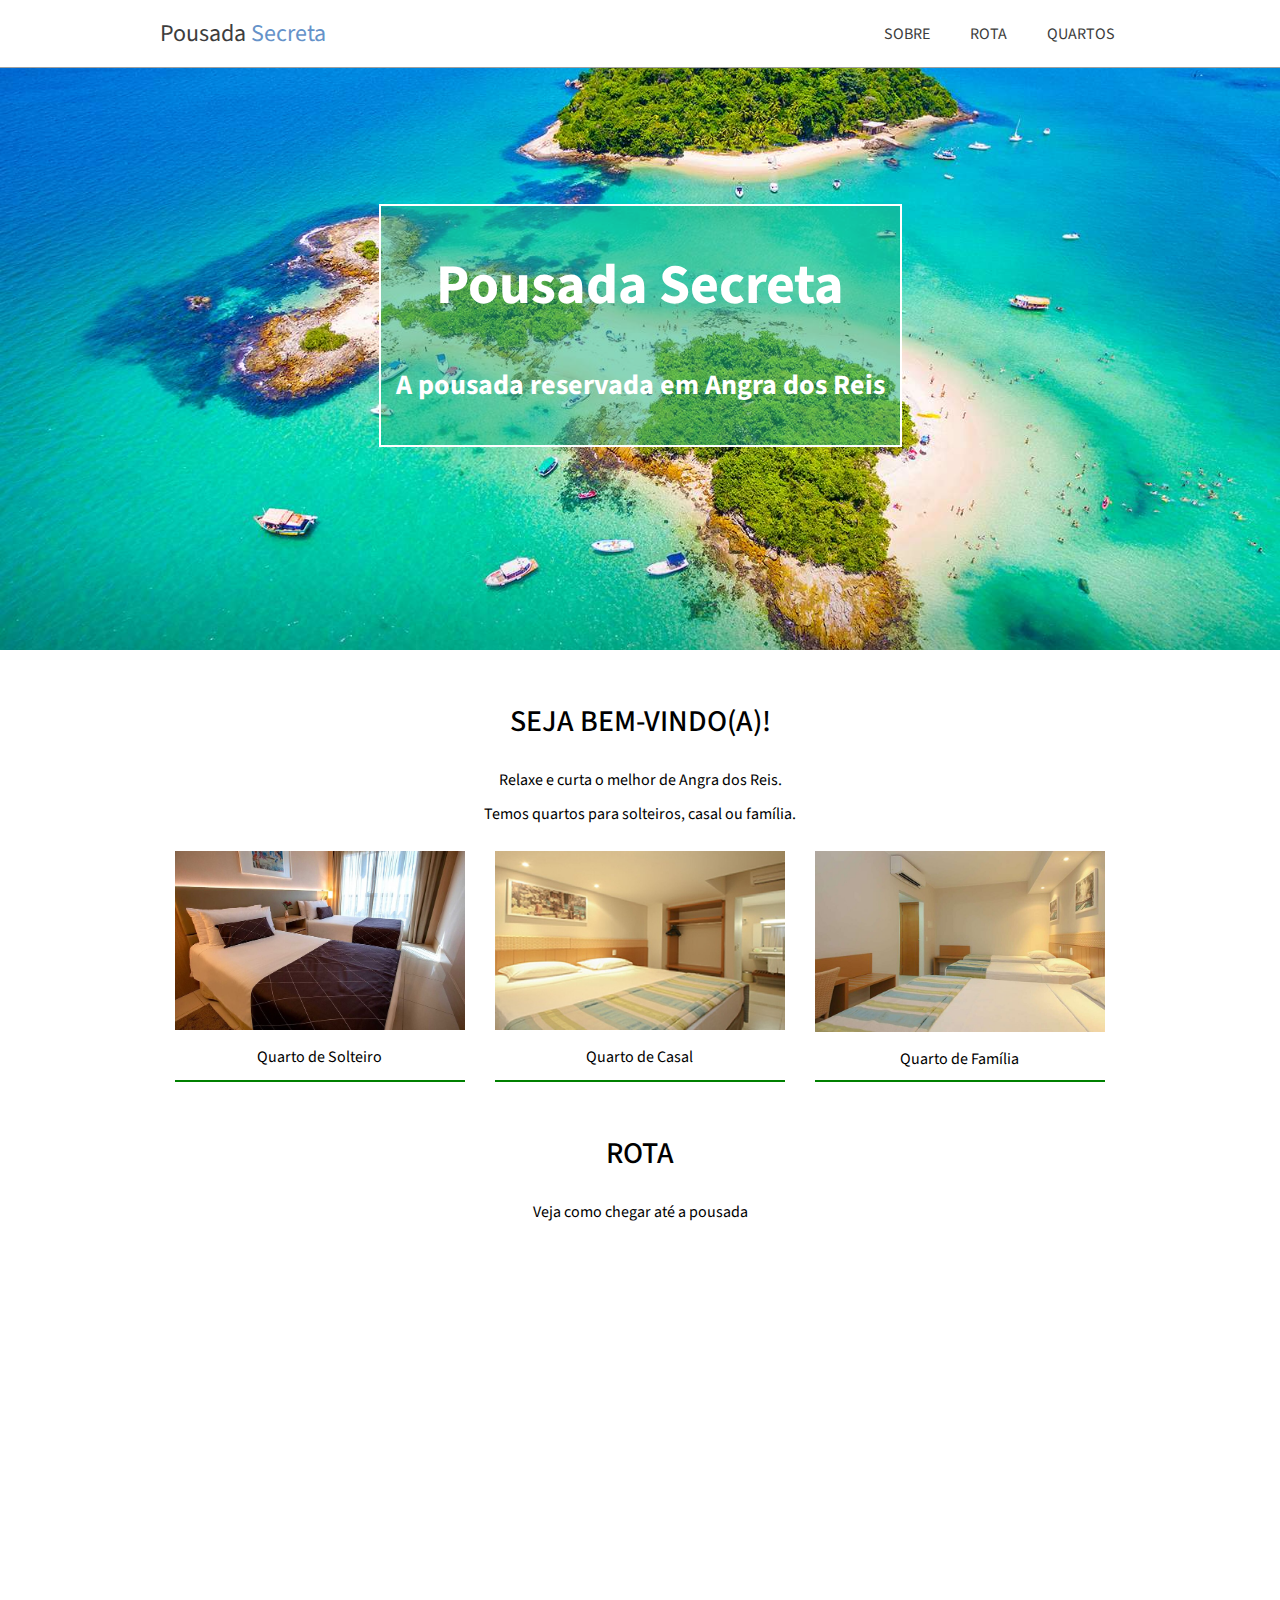
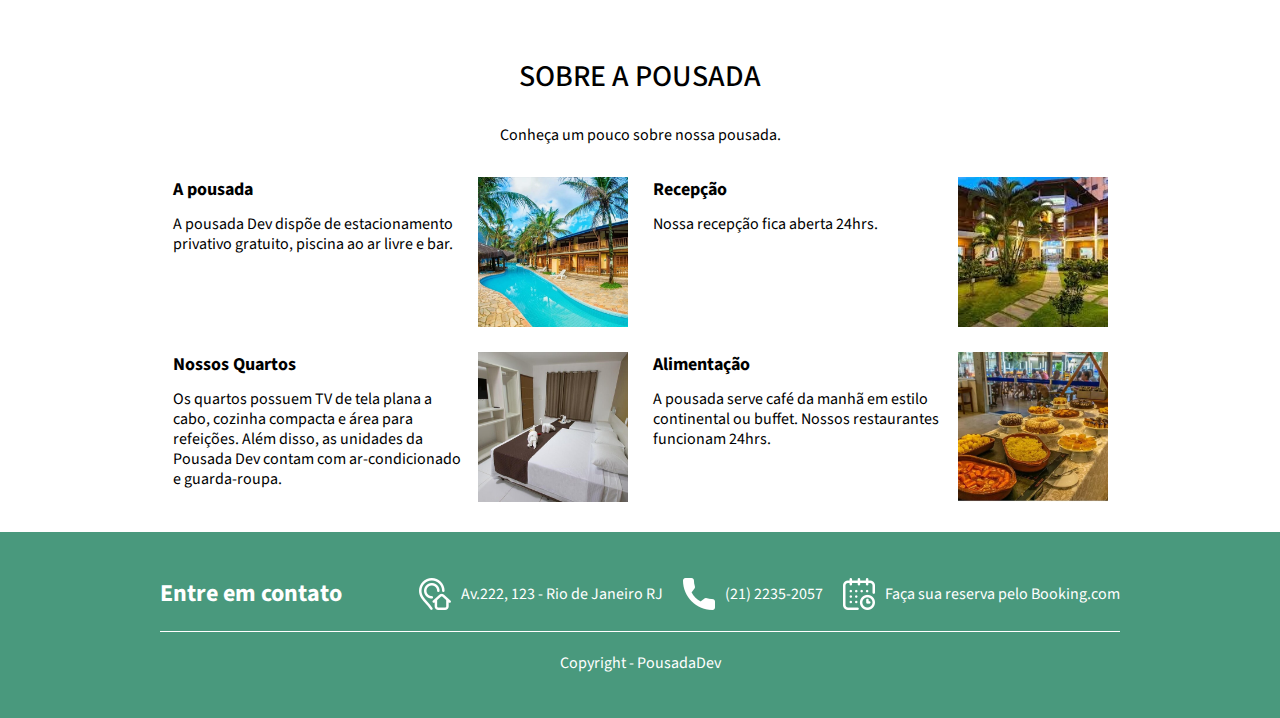
<file: index.html>
<!DOCTYPE html>
<html lang="pt-br">
<head>
    <meta charset="UTF-8">
    <meta http-equiv="X-UA-Compatible" content="IE=edge">
    <meta name="viewport" content="width=device-width, initial-scale=1.0">
    <title>PousadaSecreta</title>
    <link rel="stylesheet" href="style.css">
    <link rel="preconnect" href="https://fonts.googleapis.com">
    <link rel="preconnect" href="https://fonts.gstatic.com" crossorigin>
    <link href="https://fonts.googleapis.com/css2?family=Source+Sans+Pro:ital,wght@0,200;0,300;0,400;0,600;0,700;0,900;1,200;1,300;1,400;1,600;1,700;1,900&display=swap" rel="stylesheet">
</head>
<body>
    <header>
        <div class="header-content config-largura">
            <div class="header-title">
                <span><a href="index.html">Pousada <span class="azul">Secreta</a></span></span>
            </div>
            <nav>
                <ul class="header-menu">
                    <li><a href="#sobre">SOBRE</a></li>
                    <li><a href="#rota">ROTA</a></li>
                    <li><a href="quartos.html">QUARTOS</a></li>
                </ul>
            </nav>
        </div>
    </header>

    <div class="banner">
        <div class="banner-caixa">
            <h1>Pousada Secreta</h1>
            <h2>A pousada reservada em Angra dos Reis</h2>
        </div>
    </div>

    <div class="config-largura config-espacamentos">
        <h3>SEJA BEM-VINDO(A)!</h3>
        <p>Relaxe e curta o melhor de Angra dos Reis.</p>
        <p>Temos quartos para solteiros, casal ou família.</p>
        <div class="galeria-quartos">
            <div class="quarto">
                <img src="img/quarto-solteiro1.jpg" alt="">
                <span>Quarto de Solteiro</span>
            </div>
            <div class="quarto">
                <img src="img/quarto-casal1.jpg" alt="">
                <span>Quarto de Casal</span>
            </div>  
            <div class="quarto">
                <img src="img/quarto-familia1.jpg" alt="">
                <span>Quarto de Família</span>
            </div>  
        </div>
    </div>

    <div class="config-largura config-espacamentos">
        <h3>ROTA</h3>
        <p>Veja como chegar até a pousada</p>
        <iframe src="https://www.google.com/maps/embed?pb=!1m18!1m12!1m3!1d3673.1166797096143!2d-43.360893!3d-22.982736499999998!2m3!1f0!2f0!3f0!3m2!1i1024!2i768!4f13.1!3m3!1m2!1s0x9bda2ed54ec2e1%3A0x4431d262cad1d163!2sAv.%20Ayrton%20Senna%2C%203000%20-%20Barra%20da%20Tijuca%2C%20Rio%20de%20Janeiro%20-%20RJ%2C%2022775-904!5e0!3m2!1spt-BR!2sbr!4v1673025870085!5m2!1spt-BR!2sbr" width="100%" height="350" style="border:0;" allowfullscreen="" loading="lazy" referrerpolicy="no-referrer-when-downgrade"></iframe>
    </div>

    <div class="config-largura config-espacamentos">
        <h3>SOBRE A POUSADA</h3>
        <p>Conheça um pouco sobre nossa pousada.</p>
        <div class="galeria-atracoes">
            <div class="atracao">
                <div class="atracao-texto">
                    <h4>A pousada</h4>
                    <p>A pousada Dev dispõe de estacionamento privativo gratuito, piscina ao ar livre e bar.</p> 
                </div>
                <div class="atracao-img">
                    <img src="img/img1.jpg" alt="">
                </div>
            </div>
            <div class="atracao">
                <div class="atracao-texto">
                    <h4>Recepção</h4>
                    <p>Nossa recepção fica aberta 24hrs.</p> 
                </div>
                <div class="atracao-img">
                    <img src="img/img5.jpg" alt="">
                </div>
            </div>
            <div class="atracao">
                <div class="atracao-texto">
                    <h4>Nossos Quartos</h4>
                    <p>Os quartos possuem TV de tela plana a cabo, cozinha compacta e área para refeições. Além disso, as unidades da Pousada Dev contam com ar-condicionado e guarda-roupa.</p> 
                </div>
                <div class="atracao-img">
                    <img src="img/img2.jpg" alt="">
                </div>
            </div>
            <div class="atracao">
                <div class="atracao-texto">
                    <h4>Alimentação</h4>
                    <p>A pousada serve café da manhã em estilo continental ou buffet. Nossos restaurantes funcionam 24hrs.</p> 
                </div>
                <div class="atracao-img">
                    <img src="img/img3.jpg" alt="">
                </div>
            </div>
        </div>
    </div>

    <footer>
        <div class="config-largura footer-content">
            <div class="footer-contato1">
                <div class="contato-texto">
                    <h2>Entre em contato</h2> 
                </div>
                <div class="contato-links">
                    <div class="box-contato">
                        <img src="img/icones/endereco.png" alt="">
                        <span>Av.222, 123 - Rio de Janeiro RJ</span>
                    </div>
                    <div class="box-contato">
                        <img src="img/icones/telefone.png" alt="">
                        <span>(21) 2235-2057</span>
                    </div>
                    <div class="box-contato">
                        <img src="img/icones/calendario.png" alt="">
                        <span>Faça sua reserva pelo Booking.com</span>
                    </div>
                </div>
            </div>
            <div class="footer-copy">
                <span>Copyright - PousadaDev</span>
            </div>
        </div>
    </footer>

</body>
</html>
</file>
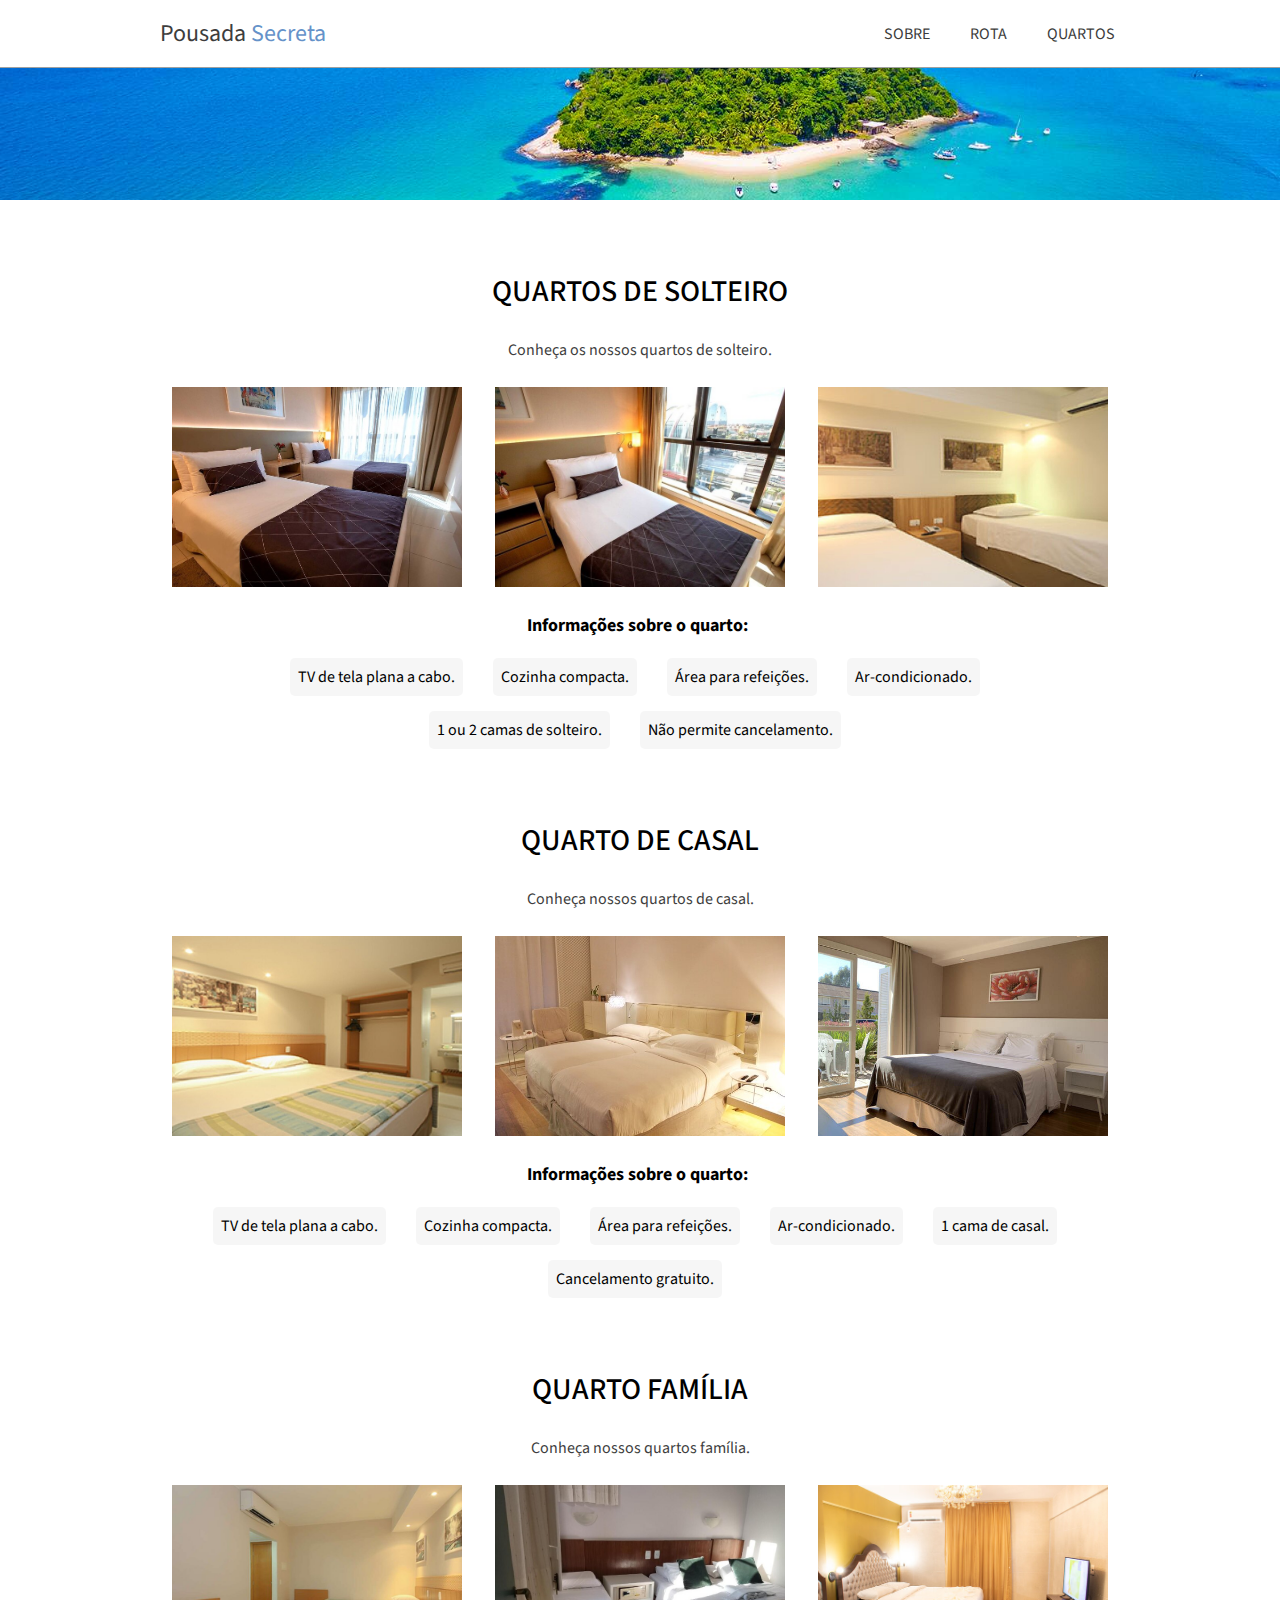
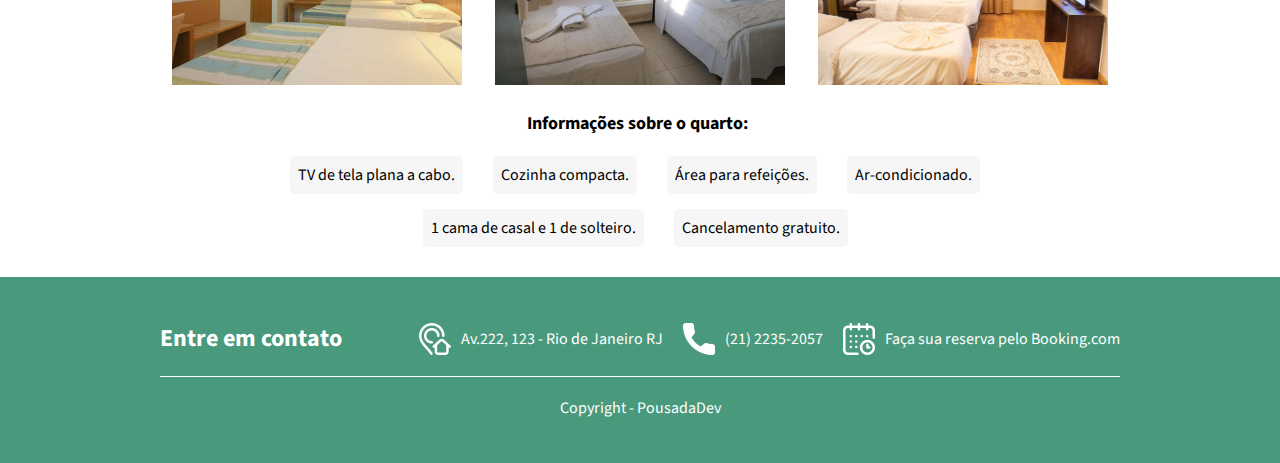
<file: quartos.html>
<!DOCTYPE html>
<html lang="pt-br">
<head>
    <meta charset="UTF-8">
    <meta http-equiv="X-UA-Compatible" content="IE=edge">
    <meta name="viewport" content="width=device-width, initial-scale=1.0">
    <title>Pousada Dev - Nossos Quartos</title>
    <link rel="stylesheet" href="style.css">
    <link rel="stylesheet" href="quartos.css">
    <link rel="preconnect" href="https://fonts.googleapis.com">
    <link rel="preconnect" href="https://fonts.gstatic.com" crossorigin>
    <link href="https://fonts.googleapis.com/css2?family=Source+Sans+Pro:ital,wght@0,200;0,300;0,400;0,600;0,700;0,900;1,200;1,300;1,400;1,600;1,700;1,900&display=swap" rel="stylesheet">
</head>
<body>
    <header>
        <div class="header-content config-largura">
            <div class="header-title">
                <span><a href="index.html">Pousada <span class="azul">Secreta</a></span></span>
            </div>
            <nav>
                <ul class="header-menu">
                    <li><a href="#sobre">SOBRE</a></li>
                    <li><a href="#rota">ROTA</a></li>
                    <li><a href="quartos.html">QUARTOS</a></li>
                </ul>
            </nav>
        </div>
    </header>

    <div class="banner">
    </div>

    <div class="config-largura config-espacamentos">
        <h3>QUARTOS DE SOLTEIRO</h3>
        <p>Conheça os nossos quartos de solteiro.</p>
        <div class="galeria-quartos">
            <div class="quarto">
                <img src="img/quarto-solteiro1.jpg" alt="">
            </div>
            <div class="quarto">
                <img src="img/quarto-solteiro2.jpg" alt="">
            </div>
            <div class="quarto">
                <img src="img/quarto-solteiro3.jpg" alt="">
            </div>
        </div>
        <div class="quartos-info">
            <h4>Informações sobre o quarto:</h4>
            <ul class="lista-info-quarto">
                <li>TV de tela plana a cabo.</li>
                <li>Cozinha compacta.</li>
                <li>Área para refeições.</li>
                <li>Ar-condicionado.</li>
                <li>1 ou 2 camas de solteiro.</li>
                <li>Não permite cancelamento.</li>
            </ul>
        </div>
    </div>

    <div class="config-largura config-espacamentos">
        <h3>QUARTO DE CASAL</h3>
        <p>Conheça nossos quartos de casal.</p>
        <div class="galeria-quartos">
            <div class="quarto">
                <img src="img/quarto-casal1.jpg" alt="">
            </div>
            <div class="quarto">
                <img src="img/quarto-casal2.jpg" alt="">
            </div>
            <div class="quarto">
                <img src="img/quarto-casal3.jpg" alt="">
            </div>
        </div>
        <div class="quartos-info">
            <h4>Informações sobre o quarto:</h4>
            <ul class="lista-info-quarto">
                <li>TV de tela plana a cabo.</li>
                <li>Cozinha compacta.</li>
                <li>Área para refeições.</li>
                <li>Ar-condicionado.</li>
                <li>1 cama de casal.</li>
                <li>Cancelamento gratuito.</li>
            </ul>
        </div>
    </div>

    <div class="config-largura config-espacamentos">
        <h3>QUARTO FAMÍLIA</h3>
        <p>Conheça nossos quartos família.</p>
        <div class="galeria-quartos">
            <div class="quarto">
                <img src="img/quarto-familia1.jpg" alt="">
            </div>
            <div class="quarto">
                <img src="img/quarto-familia2.jpg" alt="">
            </div>
            <div class="quarto">
                <img src="img/quarto-familia3.jpg" alt="">
            </div>
        </div>
        <div class="quartos-info">
            <h4>Informações sobre o quarto:</h4>
            <ul class="lista-info-quarto">
                <li>TV de tela plana a cabo.</li>
                <li>Cozinha compacta.</li>
                <li>Área para refeições.</li>
                <li>Ar-condicionado.</li>
                <li>1 cama de casal e 1 de solteiro.</li>
                <li>Cancelamento gratuito.</li>
            </ul>
        </div>
    </div>

    <footer>
        <div class="config-largura footer-content">
            <div class="footer-contato1">
                <div class="contato-texto">
                    <h2>Entre em contato</h2> 
                </div>
                <div class="contato-links">
                    <div class="box-contato">
                        <img src="img/icones/endereco.png" alt="">
                        <span>Av.222, 123 - Rio de Janeiro RJ</span>
                    </div>
                    <div class="box-contato">
                        <img src="img/icones/telefone.png" alt="">
                        <span>(21) 2235-2057</span>
                    </div>
                    <div class="box-contato">
                        <img src="img/icones/calendario.png" alt="">
                        <span>Faça sua reserva pelo Booking.com</span>
                    </div>
                </div>
            </div>
            <div class="footer-copy">
                <span>Copyright - PousadaDev</span>
            </div>
        </div>
    </footer>

</body>
</html>
</file>
<file: style.css>
* {
    margin: 0;
    padding: 0;
    font-family: 'Source Sans Pro', sans-serif;
}

.azul {
    color: #6592C9;
}

a {
    color: #3D3D3D;
    text-decoration: none;
}

h3 {
    font-size: 30px;
    font-weight: 500;
    margin-bottom: 20px;
}

h4 {
    font-size: 18px;
}

p {
    font-size: 16px;
    line-height: 34px;
}

.config-largura {
    width: 75%;
    max-width: 1024px;
    min-width: 300px;
    margin: 0 auto;
}

.config-espacamentos {
    padding-top: 50px;
    text-align: center;
}

header {
    width: 100%;
    position: fixed;
    background-color: #fff;
    border-bottom: 1px solid #a0a0a0;
}

.header-content {
    display: flex;
    flex-direction: row;
    flex-wrap: wrap;
    justify-content: space-between;
    align-items: center;
    padding: 16px 8px;
}

.header-title {
    color: #3D3D3D;
    font-size: 24px;
}

.header-menu {
    list-style-type: none;
    display: flex;
    gap: 30px;
}

.header-menu a {
    padding: 5px 5px;
}

.header-menu a:hover {
    border-bottom: 2px solid #6592C9;
}

.banner {
    background-image: url('img/img-fundo.jpg');
    background-size: cover;
    width: 100%;
    height: 650px;
    display: flex;
    justify-content: center;
    align-items: center;
    box-sizing: border-box;
}

.banner-caixa {
    border: 2px solid #fff;
    color: #fff;
    padding: 40px 15px;
    text-align: center;
    display: flex;
    flex-direction: column;
    gap: 40px;
    background-color: rgba(29, 182, 131, 0.519);
}

.banner-caixa h1 {
    font-size: 56px;
}

.banner-caixa h2 {
    font-size: 28px;
}

.galeria-quartos {
    width: 100%;
    margin-top: 20px;
    display: flex;
    justify-content: space-around;
}

.quarto {
    width: calc((100% / 3) - 30px);
    gap: 15px;
    padding-bottom: 10px;
    border-bottom: 2px solid #008000;
}

.quarto img {
    width: 100%;
    margin-bottom: 10px;
}

iframe {
    margin-top: 20px;
}

.galeria-atracoes {
    margin-top: 25px;
    width: 100%;
    display: flex;
    flex-direction: row;
    flex-wrap: wrap;
    justify-content: center;
    row-gap: 25px;
    column-gap: 25px;
}

.atracao {
    width: calc((100% / 2) - 25px);
    height: 150px;
    display: flex;
    gap: 10px;
}

.atracao-texto {
    width: 70%;
    text-align: left
}

.atracao-texto h4 {
    margin-bottom: 12px;
}

.atracao-texto p {
    line-height: 20px;
    font-size: 16px;
}

.atracao-img img {
    height: 150px;
    width: 150px;
    object-fit: cover;
}

footer {
    width: 100%;
    background-color: #49997D;
    color: #fff;
    padding: 24px 0;
    margin-top: 30px;
}

.footer-contato1 {
    display: flex;
    justify-content: space-between;
    align-items: center;
    padding: 20px 0;
}

.contato-links {
    display: flex;
    justify-content: space-between;
    gap: 20px;
}

.box-contato {
    display: flex;
    justify-content: space-between;
    align-items: center;
    gap: 10px;
}

.footer-copy {
    text-align: center;
    padding: 20px 0;
    border-top: 1px solid #fff;
}

@media (max-width: 1200px) {
    .contato-links {
        flex-direction: column;
    }
    .footer-contato1 {
        justify-content: flex-start;
        gap: 80px;
    }
    .box-contato {
        justify-content: flex-start;
    }
}


@media (max-width: 1080px){
    .galeria-atracoes {
        flex-direction: column;
        align-items: center;
        gap: 50px;
    }
    .atracao {
        width: 70%;
        gap: 20px;
    }


}

@media (max-width: 780px){
    .atracao {
        width: 90%;
    }    
}

@media (max-width: 680px){
    .config-largura {
        width: 90%;
    }
    
    .header-content {
        flex-direction: column;
        align-items: center;
    }
    .header-title {
        font-size: 36px;
    }
    .header-menu {
        display: none;
    }

    .banner {
        padding-top: 50px;
        height: 350px;
    }
    
    .banner-caixa {
        padding: 30px 10px;
        gap: 20px;
    }
    
    .banner-caixa h1 {
        font-size: 36px;
    }
    
    .banner-caixa h2 {
        font-size: 18px;
    }

    .galeria-quartos {
        width: 100%;
        margin-top: 20px;
        display: flex;
        flex-direction: column;
        align-items: center;
        row-gap: 15px;
    }
    
    .quarto {
        width: 80%;
        gap: 15px;
    }
    .atracao {
        width: 100%;
    }

    .footer-contato1 {
        justify-content: space-evenly;
    }
}

@media (max-width: 520px){
    .atracao {
        flex-direction: column;
        height: 100%;
        justify-content: center;
        align-items: center;
    }
    .atracao-texto {
        text-align: center;
    }
    .atracao-texto p {
        text-align: left;
    }

    .atracao-img img {
        width: 250px;
    }
    .atracao-img {
        order: -1;
    }

    .footer-contato1 {
        justify-content: flex-start;
        gap: 10px;
    }
    .box-contato img {
        width: 20px;
    }
}

@media (max-width: 380px){
    .banner-caixa {
        display: none;
    }
    .banner {
        height: 250px;
    }
    .header-title {
        font-size: 30px;
    }
}
</file>
<file: quartos.css>
.config-espacamentos {
    padding-top: 70px;
}

.banner {
    width: 100%;
    height: 200px;
}

.galeria-quartos {
    gap: 10px;
}

.quarto {
    border-bottom: none;
    width: calc(100 / 3);
}

.quarto img {
    height: 200px;
    object-fit: cover;
}

.quartos-info {
    margin-left: 35px;
    text-align: center;
}

.quartos-info h4 {
    margin-left: -40px;
}

.lista-info-quarto {
    margin-top: 20px;
    margin-right: 25px;
    display: flex;
    flex-wrap: wrap;
    justify-content: center;
    column-gap: 30px;
    row-gap: 15px;
    padding-right: 20px;
}

.lista-info-quarto li {
    background-color: rgba(232, 232, 232, 0.397);
    padding: 8px;
    border-radius: 5px;
    list-style-type: none;
}

p {
    color: rgb(62, 62, 62);
}

@media (max-width: 500px) {
    .lista-info-quarto {
        flex-direction: column;
        justify-content: center;
        align-items: center;
    }
    .lista-info-quarto li {
        list-style-type: none;
        width: 70%;
    }
}
</file>
